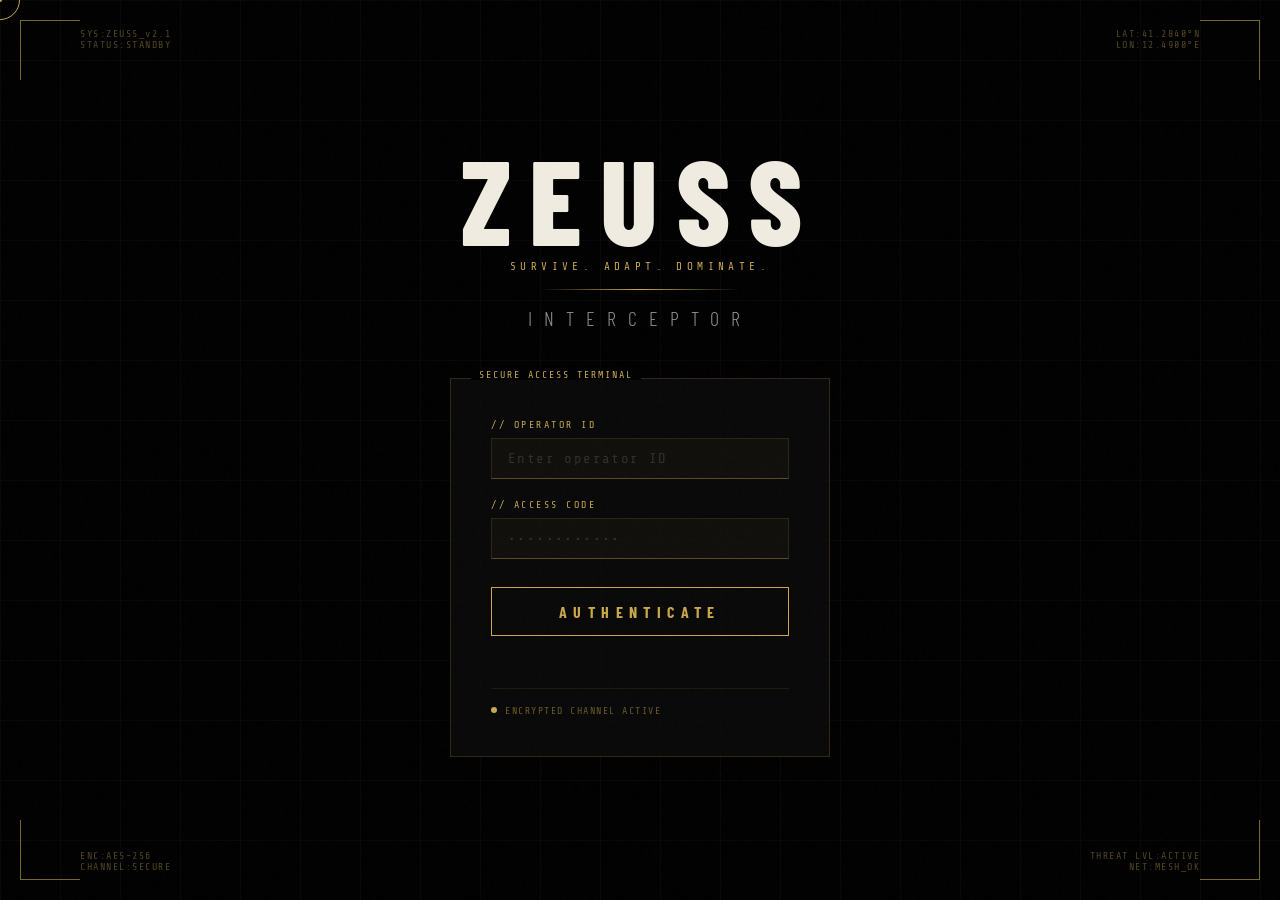
<file: index.html>
<!DOCTYPE html>
<html lang="en">
<head>
  <meta charset="UTF-8" />
  <meta name="viewport" content="width=device-width, initial-scale=1.0, maximum-scale=1.0, user-scalable=no" />
  <title>ZEUSS — PRESENTATION</title>
  <link rel="preconnect" href="https://fonts.googleapis.com">
  <link rel="preconnect" href="https://fonts.gstatic.com" crossorigin>
  <link href="https://fonts.googleapis.com/css2?family=Barlow+Condensed:wght@400;600;700;800;900&family=Barlow:wght@300;400;500;600&family=Share+Tech+Mono&display=swap" rel="stylesheet">
  <style>
    *,*::before,*::after{box-sizing:border-box;margin:0;padding:0}
    :root{
      --gold:#c9a84c;--gold-2:#f0d17a;--cyan:#51d7ff;--red:#ff4b52;--cream:#f1ece1;--bg:#030303;
      --panel:rgba(5,5,5,.78);--panel-2:rgba(8,8,8,.9);--line:rgba(201,168,76,.18);--shadow:0 24px 80px rgba(0,0,0,.42);
      --mono:'Share Tech Mono',monospace;--condensed:'Barlow Condensed',sans-serif;--body:'Barlow',sans-serif
    }
    @keyframes revealUp{0%{opacity:0;transform:translate3d(0,28px,0) scale(.985)}100%{opacity:1;transform:translate3d(0,0,0) scale(1)}}
    @keyframes revealRight{0%{opacity:0;transform:translate3d(-40px,0,0)}100%{opacity:1;transform:translate3d(0,0,0)}}
    @keyframes revealLeft{0%{opacity:0;transform:translate3d(40px,0,0)}100%{opacity:1;transform:translate3d(0,0,0)}}
    @keyframes glowShift{0%,100%{transform:translate3d(0,0,0) scale(1)}50%{transform:translate3d(12px,-16px,0) scale(1.06)}}
    @keyframes pulse{0%,100%{opacity:.22}50%{opacity:.5}}
    @keyframes scanline{0%{transform:translateY(-120%)}100%{transform:translateY(140%)}}
    @keyframes targetPulse{0%,100%{box-shadow:0 0 0 0 rgba(255,75,82,.25)}50%{box-shadow:0 0 0 14px rgba(255,75,82,0)}}
    html,body{width:100%;height:100%;background:#000;color:var(--cream);font-family:var(--body);overflow:hidden;-webkit-font-smoothing:antialiased;text-rendering:optimizeLegibility}
    body::before,body::after{content:'';position:fixed;inset:0;pointer-events:none}
    body::before{
      background:
        radial-gradient(circle at 18% 16%, rgba(201,168,76,.12), transparent 24%),
        radial-gradient(circle at 84% 72%, rgba(81,215,255,.08), transparent 22%),
        radial-gradient(circle at 70% 18%, rgba(255,75,82,.06), transparent 16%),
        linear-gradient(180deg, rgba(255,255,255,.03), transparent 28%),
        linear-gradient(120deg, rgba(255,255,255,.016) 1px, transparent 1px),
        linear-gradient(0deg, rgba(255,255,255,.016) 1px, transparent 1px);
      background-size:auto,auto,auto,auto,92px 92px,92px 92px;
      opacity:.95;
      z-index:0
    }
    body::after{
      background:radial-gradient(circle at var(--mx,50%) var(--my,50%), rgba(201,168,76,.10), transparent 20%);
      mix-blend-mode:screen;opacity:.75;z-index:0
    }
    .presentation,.slides-wrapper{position:fixed;inset:0}
    .slides-wrapper{z-index:2}
    .slide{
      position:fixed;inset:0;display:grid;place-items:center;opacity:0;pointer-events:none;overflow:auto;overscroll-behavior:contain;
      padding:clamp(22px,4vw,54px) clamp(14px,2vw,30px) 108px;transform:scale(1.015);
      transition:opacity .6s cubic-bezier(.22,.61,.36,1),transform .6s cubic-bezier(.22,.61,.36,1)
    }
    .slide::before{
      content:'';position:absolute;inset:0;z-index:0;
      background:
        linear-gradient(180deg, rgba(0,0,0,.64), rgba(0,0,0,.24) 28%, rgba(0,0,0,.72)),
        radial-gradient(circle at 12% 22%, rgba(201,168,76,.08), transparent 28%),
        radial-gradient(circle at 88% 72%, rgba(81,215,255,.06), transparent 22%);
    }
    .slide.active{opacity:1;pointer-events:auto;transform:scale(1);z-index:5}
    .slide.leaving{opacity:0;transform:scale(.985) translate3d(0,8px,0)}
    .ambient-glow,.ambient-ring,.ambient-red{position:absolute;border-radius:999px;pointer-events:none;z-index:0}
    .ambient-glow{width:min(42vw,480px);height:min(42vw,480px);top:7%;right:4%;background:radial-gradient(circle, rgba(201,168,76,.16), transparent 68%);filter:blur(12px);animation:glowShift 10s ease-in-out infinite}
    .ambient-ring{width:min(28vw,300px);height:min(28vw,300px);left:4%;bottom:7%;border:1px solid rgba(201,168,76,.15);box-shadow:inset 0 0 42px rgba(201,168,76,.05),0 0 40px rgba(201,168,76,.04)}
    .ambient-red{width:min(24vw,250px);height:min(24vw,250px);left:38%;top:8%;background:radial-gradient(circle, rgba(255,75,82,.10), transparent 70%);filter:blur(16px);animation:pulse 5.5s ease-in-out infinite}
    .slide-content{
      position:relative;z-index:2;width:min(1260px,100%);display:grid;grid-template-columns:minmax(330px,.92fr) minmax(380px,1.08fr);
      gap:clamp(18px,3vw,42px);align-items:center;perspective:1200px
    }
    .slide.reverse .slide-content{grid-template-columns:minmax(380px,1.08fr) minmax(330px,.92fr)}
    .slide.no-image .slide-content,.slide.hero .slide-content{grid-template-columns:1fr;width:min(980px,100%)}
    .slide-card,.media-card{
      position:relative;overflow:hidden;border:1px solid var(--line);background:linear-gradient(180deg, rgba(10,10,10,.66), rgba(4,4,4,.88));
      box-shadow:var(--shadow);transform-style:preserve-3d
    }
    .slide-card{border-radius:28px;padding:clamp(22px,3vw,34px);animation:revealRight .85s cubic-bezier(.22,.61,.36,1) both}
    .slide.reverse .slide-card{animation-name:revealLeft}
    .media-card{min-height:min(72vh,720px);border-radius:30px;animation:revealUp .95s cubic-bezier(.22,.61,.36,1) both}
    .slide-card::before,.media-card::before{content:'';position:absolute;inset:0;background:linear-gradient(180deg, rgba(255,255,255,.06), transparent 22%);pointer-events:none}
    .slide-card::after{content:'';position:absolute;inset:0;background:linear-gradient(120deg, transparent 0%, rgba(255,255,255,.045) 45%, transparent 60%);transform:translateX(-120%);transition:transform .85s cubic-bezier(.22,.61,.36,1);pointer-events:none}
    .slide.active .slide-card::after{transform:translateX(120%)}
    .eyebrow{display:inline-flex;align-items:center;gap:10px;margin-bottom:12px;font-family:var(--mono);font-size:clamp(10px,1vw,13px);letter-spacing:.24em;text-transform:uppercase;color:rgba(240,209,122,.98)}
    .eyebrow::before{content:'';width:28px;height:1px;background:linear-gradient(90deg, transparent, var(--gold))}
    h1,h2{font-family:var(--condensed);font-weight:900;letter-spacing:.06em;line-height:.98;text-transform:uppercase;color:var(--cream);text-wrap:balance}
    h1{font-size:clamp(48px,9vw,102px);margin-bottom:16px;text-align:center}
    h2{font-size:clamp(34px,5.2vw,70px);margin-bottom:14px}
    .accent-red{color:var(--red)} .accent-cyan{color:var(--cyan)} .accent-gold{color:var(--gold-2)}
    .subtitle{font-family:var(--mono);font-size:clamp(11px,1.2vw,14px);line-height:1.6;letter-spacing:.16em;text-transform:uppercase;color:rgba(240,209,122,.98);margin-bottom:16px}
    .description,.bullet-list,.metric-grid{font-size:clamp(15px,1.6vw,18px);line-height:1.68;color:rgba(241,236,225,.92)}
    .divider{width:74px;height:1px;background:linear-gradient(90deg,var(--gold),transparent);margin:14px 0 16px}
    .bullet-list{list-style:none;display:grid;gap:10px}
    .bullet-list.compact{gap:8px}
    .bullet-list li{position:relative;padding-left:18px}
    .bullet-list li::before{content:'';position:absolute;left:0;top:.68em;width:7px;height:7px;border-radius:999px;background:var(--gold);box-shadow:0 0 14px rgba(201,168,76,.3)}
    .metric-grid{display:grid;grid-template-columns:repeat(2,minmax(0,1fr));gap:10px 12px;margin-top:4px}
    .metric{padding:12px 13px;border-radius:16px;border:1px solid rgba(255,255,255,.08);background:linear-gradient(180deg, rgba(255,255,255,.025), rgba(255,255,255,.01))}
    .metric strong{display:block;font-family:var(--mono);font-size:11px;letter-spacing:.18em;color:rgba(240,209,122,.95);margin-bottom:6px;text-transform:uppercase}
    .media-card img{position:absolute;inset:0;width:100%;height:100%;object-fit:cover;transform:scale(1.02);transition:transform .8s cubic-bezier(.22,.61,.36,1), filter .5s ease;filter:brightness(.72) contrast(1.04) saturate(.96)}
    .media-card::after{
      content:'';position:absolute;inset:0;z-index:1;
      background:
        linear-gradient(180deg, rgba(0,0,0,.08), rgba(0,0,0,.42) 56%, rgba(0,0,0,.76)),
        linear-gradient(135deg, rgba(201,168,76,.18), transparent 22%, transparent 76%, rgba(81,215,255,.12))
    }
    .scanline{position:absolute;inset:-22% 0 auto 0;height:30%;background:linear-gradient(180deg, transparent, rgba(255,255,255,.07), transparent);mix-blend-mode:screen;animation:scanline 6s linear infinite;z-index:2;pointer-events:none}
    .target-lock{
      position:absolute;right:24px;top:24px;z-index:2;width:58px;height:58px;border-radius:999px;border:1px solid rgba(255,75,82,.45);
      animation:targetPulse 2.6s ease-out infinite
    }
    .target-lock::before,.target-lock::after{content:'';position:absolute;inset:10px;border-radius:999px;border:1px solid rgba(255,75,82,.3)}
    .media-caption{position:absolute;left:18px;right:18px;bottom:18px;z-index:3;display:flex;justify-content:space-between;gap:12px;align-items:end;font-family:var(--mono);font-size:11px;letter-spacing:.14em;color:rgba(241,236,225,.88);text-transform:uppercase}
    .media-tag{display:inline-flex;align-items:center;gap:8px;padding:8px 10px;border-radius:999px;background:rgba(4,4,4,.58);border:1px solid rgba(255,255,255,.1)}
    .media-tag::before{content:'';width:7px;height:7px;border-radius:999px;background:var(--gold);box-shadow:0 0 12px rgba(201,168,76,.45);animation:pulse 2.2s ease-in-out infinite}
    .hero .slide-card{text-align:center;padding:clamp(34px,5vw,58px);background:linear-gradient(180deg, rgba(0,0,0,.48), rgba(5,5,5,.8))}
    .hero .subtitle,.hero .description{max-width:820px;margin-left:auto;margin-right:auto}
    .hero .divider{margin-left:auto;margin-right:auto;background:linear-gradient(90deg, transparent, var(--gold), var(--red), transparent)}
    .hero-media{position:absolute;inset:0;z-index:1;overflow:hidden}
    .hero-media video,.hero-media img{position:absolute;inset:0;width:100%;height:100%;object-fit:cover;filter:brightness(.42) contrast(1.08) saturate(.92)}
    .hero h1{ text-shadow:0 0 38px rgba(201,168,76,.18), 0 0 80px rgba(255,75,82,.08)}
    .deck-divider .slide-card{text-align:center}
    .kicker-strip{display:flex;flex-wrap:wrap;gap:10px;margin-top:8px}
    .kicker-strip span{padding:8px 11px;border-radius:999px;border:1px solid rgba(255,255,255,.08);background:rgba(255,255,255,.03);font-family:var(--mono);font-size:10px;letter-spacing:.15em;text-transform:uppercase}
    .nav-buttons,.float-nav,.status,.page-counter,.scroll-hint,.loading{position:fixed;z-index:30;font-family:var(--mono)}
    .nav-buttons{left:50%;bottom:18px;transform:translateX(-50%);display:flex;gap:10px;padding:7px;border-radius:999px;border:1px solid rgba(201,168,76,.16);background:rgba(0,0,0,.55);backdrop-filter:blur(10px);box-shadow:0 12px 30px rgba(0,0,0,.32)}
    .nav-btn,.float-btn{cursor:pointer;color:var(--gold);border:1px solid rgba(201,168,76,.24);background:linear-gradient(180deg, rgba(255,255,255,.02), rgba(201,168,76,.08));transition:transform .2s ease,border-color .2s ease,background .2s ease}
    .nav-btn{padding:12px 18px;min-width:116px;border-radius:999px;letter-spacing:.18em;font-size:11px}
    .nav-btn:hover,.float-btn:hover{transform:translateY(-2px);border-color:var(--gold);background:linear-gradient(180deg, rgba(201,168,76,.18), rgba(201,168,76,.1))}
    .float-nav{right:16px;top:16px;display:flex;flex-direction:column;gap:10px}
    .float-btn{width:52px;height:52px;border-radius:16px;font-size:10px;letter-spacing:.12em;display:grid;place-items:center;text-align:center;line-height:1.12}
    .status{left:18px;bottom:20px;font-size:10px;letter-spacing:.12em;color:rgba(201,168,76,.6);line-height:1.55}
    .page-counter{right:20px;bottom:22px;font-size:11px;letter-spacing:.16em;color:rgba(201,168,76,.66);text-align:right}
    .scroll-hint{left:50%;bottom:84px;transform:translateX(-50%);font-size:10px;letter-spacing:.24em;color:rgba(201,168,76,.40);pointer-events:none}
    .loading{inset:0;display:grid;place-items:center;background:#000;letter-spacing:.2em}
    .loading.hidden{display:none}
    #particleCanvas{position:fixed;inset:0;z-index:1;pointer-events:none;opacity:.28;mix-blend-mode:screen}
    .mobile-only{display:none}
    @media (max-width:980px){
      .slide-content,.slide.reverse .slide-content{grid-template-columns:1fr}
      .slide-card,.slide.reverse .slide-card,.media-card{animation-name:revealUp}
    }
    @media (max-width:768px){
      html,body{overflow:hidden}
      body::before{background:
        radial-gradient(circle at 16% 12%, rgba(201,168,76,.10), transparent 24%),
        radial-gradient(circle at 84% 72%, rgba(81,215,255,.06), transparent 20%),
        linear-gradient(180deg, rgba(255,255,255,.025), transparent 26%)
      }
      .slide{place-items:start center;padding:14px 10px 106px}
      .slide::before{background:linear-gradient(180deg, rgba(0,0,0,.7), rgba(0,0,0,.25) 22%, rgba(0,0,0,.76)), radial-gradient(circle at 12% 10%, rgba(201,168,76,.06), transparent 26%)}
      .slide-content,.slide.reverse .slide-content,.slide.no-image .slide-content,.slide.hero .slide-content{width:min(100%,520px);gap:12px}
      .slide-card{order:2;padding:16px 14px 16px;border-radius:22px;background:linear-gradient(180deg, rgba(8,8,8,.82), rgba(3,3,3,.94))}
      .media-card{order:1;min-height:unset;aspect-ratio:1/1.02;border-radius:22px}
      .media-card img{filter:brightness(.84) contrast(1.02) saturate(.94)}
      h1{font-size:clamp(34px,13vw,56px)}
      h2{font-size:clamp(26px,9vw,40px);margin-bottom:10px}
      .eyebrow{font-size:9px;letter-spacing:.16em;margin-bottom:9px}
      .subtitle{font-size:10px;letter-spacing:.10em;line-height:1.45;margin-bottom:10px}
      .description,.bullet-list,.metric-grid{font-size:14px;line-height:1.56}
      .bullet-list{gap:7px}
      .bullet-list li{padding-left:15px}
      .metric-grid{grid-template-columns:1fr;gap:8px}
      .metric{padding:11px 12px;border-radius:14px}
      .divider{width:54px;margin:11px 0 13px}
      .media-caption{left:12px;right:12px;bottom:12px;font-size:9px;letter-spacing:.08em}
      .media-caption span:last-child{display:none}
      .scanline,.ambient-red{display:none}
      .ambient-glow{width:54vw;height:54vw;top:4%}
      .ambient-ring{display:none}
      .float-nav{top:auto;bottom:70px;right:10px}
      .float-btn{width:44px;height:44px;border-radius:12px;font-size:8px}
      .nav-buttons{bottom:10px;width:calc(100% - 20px);justify-content:center;padding:6px}
      .nav-btn{min-width:0;flex:1;padding:11px 10px;font-size:10px}
      .status,.page-counter{bottom:72px;font-size:9px}
      .status{left:10px}.page-counter{right:10px}
      .scroll-hint{display:none}
      .mobile-only{display:block}
    }
    @media (prefers-reduced-motion:reduce){
      *,*::before,*::after{animation:none!important;transition:none!important;scroll-behavior:auto!important}
    }
  </style>
</head>
<body>
<div class="loading" id="loading"><div><div style="margin-bottom:18px;text-align:center;">LOADING PRESENTATION</div><div style="font-size:12px;color:rgba(201,168,76,.65);text-align:center;">● ● ●</div></div></div>
<div class="presentation"><div class="slides-wrapper" id="slidesWrapper"></div></div>

<div class="nav-buttons">
  <button class="nav-btn" id="prev">← PREV</button>
  <button class="nav-btn" id="next">NEXT →</button>
</div>
<div class="float-nav">
  <button class="float-btn" id="first-slide" title="Go to first slide">⇤<br>FIRST</button>
  <button class="float-btn" id="logout" title="Exit">🚪<br>EXIT</button>
</div>
<div class="status"><div><span style="color:var(--gold)">●</span> SYSTEM</div><div><span style="color:var(--gold)">●</span> ACTIVE</div></div>
<div class="page-counter"><span id="current-page">1</span> / <span id="total-pages">1</span></div>
<div class="scroll-hint">SCROLL OR SWIPE TO NAVIGATE</div>
<canvas id="particleCanvas"></canvas>

<script>
const SESSION_KEY='zeuss_auth';
if(sessionStorage.getItem(SESSION_KEY)!=='true'){ window.location.href='login.html'; }

const isMobile = matchMedia('(max-width: 768px)').matches || matchMedia('(pointer: coarse)').matches;
const prefersReducedMotion = matchMedia('(prefers-reduced-motion: reduce)').matches;
let currentSlide=0,totalSlides=0,isTransitioning=false,lastScrollTime=0;
const scrollDebounce=isMobile?420:320;
const slidesWrapper=document.getElementById('slidesWrapper');

const slideDeck = [
  {
    type:'hero',
    title:'ZEUSS',
    eyebrow:'Next Generation Interceptor System',
    subtitle:'Survive. Adapt. Dominate.',
    description:'Aggressive v2 presentation with a tighter second part, stronger visual language, better mobile readability, and lighter interactions for smoother performance.',
    video:'assets/videos/zeusz-demo.mp4'
  },
  {
    title:'INTERCEPTOR',
    eyebrow:'Core Overview',
    subtitle:'ZEUSS is a next-generation autonomous system designed to detect, track, and neutralize aerial threats in real time.',
    description:'The deck now lands harder: shorter copy, more aggressive pacing, cleaner mobile cards, and appended PDF slides rebuilt in responsive HTML.',
    image:null
  },
  {
    title:'MODERN AERIAL THREATS',
    eyebrow:'Threat Landscape',
    subtitle:'Shahed-class drones • Speed: ~165 km/h • Low altitude • Hard to detect',
    description:'Low-cost drones can bypass traditional layers and force expensive responses.',
    image:'assets/images/img36.jpg',
    imagePos:'left',
    tag:'Current slide deck'
  },
  {
    title:'INEFFICIENCY OF TRADITIONAL DEFENCE',
    eyebrow:'Problem',
    subtitle:'High cost per interception • Slow response time • Limited coverage',
    description:'A $20,000 drone cannot keep triggering a $1M reaction.',
    image:'assets/images/img41.jpg',
    imagePos:'right',
    tag:'Current slide deck'
  },
  {
    title:'ZEUSS SYSTEM ARCHITECTURE',
    eyebrow:'Architecture',
    subtitle:'Detection network • AI intelligence • Tracking • Autonomous interceptor',
    description:'One scalable stack connecting detection, intelligence, and strike.',
    image:'assets/images/img47.jpg',
    imagePos:'left',
    tag:'Current slide deck'
  },
  {
    title:'DETECTION → TRACKING → INTERCEPTION',
    eyebrow:'Workflow',
    subtitle:'Acoustic detection • AI classification • Trajectory prediction • Automatic launch',
    description:'ZEUSS does not wait. It predicts, locks, and moves first.',
    image:'assets/images/img53.jpg',
    imagePos:'right',
    tag:'Current slide deck'
  },
  {
    title:'400 KM/H SPEED',
    eyebrow:'Velocity',
    subtitle:'Built to reach the threat before the threat reaches its objective.',
    description:'',
    image:'assets/images/img58.jpg',
    imagePos:'left',
    tag:'Current slide deck'
  },
  {
    title:'TECHNICAL OVERVIEW',
    eyebrow:'Capabilities',
    bullets:['400 km/h top speed','2 kg payload','29 minutes endurance (+15)','Autonomous AI mode','Manual control','Sentinel mode','Mesh mode'],
    compact:true,
    image:'assets/images/img63.jpg',
    imagePos:'right',
    tag:'Current slide deck'
  },
  {
    title:'TARGETING SYSTEM',
    eyebrow:'Smart Detection & Lock',
    bullets:['Acoustic signature recognition','AI-based classification','Real-time tracking','Target lock & follow','Manual sentinel support'],
    compact:true,
    image:'assets/images/img68.jpg',
    imagePos:'left',
    tag:'Current slide deck'
  },
  {
    title:'INTERCEPTION',
    eyebrow:'Active Neutralization',
    bullets:['High-speed interception','Direct engagement','Payload-based neutralization'],
    compact:true,
    description:'ZEUSS physically reaches the target and ends the threat.',
    image:'assets/images/img74.jpg',
    imagePos:'right',
    tag:'Current slide deck'
  },
  {
    title:'COMPETITIVE ADVANTAGE',
    eyebrow:'Why ZEUSS Wins',
    bullets:['Faster than target drones','Low-cost interception','Scalable system','Rapid deployment','Passive detection capability'],
    compact:true,
    image:'assets/images/img79.jpg',
    imagePos:'left',
    tag:'Current slide deck'
  },
  {
    title:'DEPLOYMENT',
    eyebrow:'Applications',
    bullets:['Coastal defense','Critical infrastructure','Military bases','Town building protection','Ports & strategic assets'],
    compact:true,
    description:'ZEUSS turns defense from reactive to active.',
    image:null
  },
  {
    title:'BUILT TO INTERCEPT. DESIGNED TO WIN.',
    eyebrow:'Closing Core Deck',
    subtitle:'',
    description:'',
    image:'assets/images/img89.jpg',
    imagePos:'left',
    tag:'Current slide deck'
  },

  { dividerTitle:'Extended PDF Deck — Rebuilt & Tightened' },

  {
    title:'WHERE OTHERS FAIL, <span class="accent-red">ZEUSS</span> SURVIVES',
    eyebrow:'PDF Rebuild / Page 2',
    subtitle:'Survival is the differentiator.',
    bullets:['Operates when conditions break conventional systems','Designed for continuity under extreme stress','Positioned as the last platform still active'],
    compact:true,
    image:'zeuss_pdf_page_2.jpg',
    imagePos:'right',
    tag:'PDF page 2'
  },
  {
    title:'BUILT FOR THE <span class="accent-red">IMPOSSIBLE</span>',
    eyebrow:'PDF Rebuild / Page 3',
    subtitle:'Fire. Water. Electronic warfare.',
    bullets:['Survivability up to 60 s @ 600–900 °C','Ceramic + intumescent shielding optional','BWF PROTEC shield','Onboard thermal camera','Vision through smoke','Operates in burning structures'],
    compact:true,
    image:'zeuss_pdf_page_3.jpg',
    imagePos:'left',
    tag:'PDF page 3'
  },
  {
    title:'TOTAL CONTROL. <span class="accent-cyan">ANYWHERE.</span>',
    eyebrow:'PDF Rebuild / Page 4',
    bullets:['Encrypted SDR mesh link','Immune to jammers','Remote operation from command center','Autonomous missions support','HD + thermal live video','1.2 km recognition, targets & follow'],
    compact:true,
    image:'zeuss_pdf_page_4.jpg',
    imagePos:'right',
    tag:'PDF page 4'
  },
  {
    title:'CONTROL STACK',
    eyebrow:'PDF Rebuild / Page 4',
    bullets:['Multi-drone coordination via mesh','Over-the-air secure updates','Fail-safe return on signal loss','Map-based mission planning software'],
    compact:true,
    description:'This slide was separated to avoid overlong text and improve mobile legibility.',
    image:'zeuss_pdf_page_4.jpg',
    imagePos:'left',
    tag:'PDF page 4 / detail'
  },
  {
    title:'PATENTED <span class="accent-cyan">WAVE MESH LINK</span>',
    eyebrow:'PDF Rebuild / Page 5',
    bullets:['Medium: acoustic waves','Underwater range up to 8 km (tested, LoS)','~1000 bit/sec throughput','Up to 16 self-healing mesh nodes','End-to-end encryption','Anti-jamming & spoofing resistant'],
    compact:true,
    image:'zeuss_pdf_page_5.jpg',
    imagePos:'left',
    tag:'PDF page 5'
  },
  {
    title:'AI VISION <span class="accent-red">MULTITARGET</span>',
    eyebrow:'PDF Rebuild / Page 6',
    bullets:['1.2 km ultra-long-range recognition','Up to 50 target recognition','Continuous moving-target tracking','Adaptive lock-on tracking','8x digital zoom','500 m human recognition'],
    compact:true,
    image:'zeuss_pdf_page_6.jpg',
    imagePos:'right',
    tag:'PDF page 6'
  },
  {
    title:'CORE DATA',
    eyebrow:'PDF Rebuild / Page 7',
    metrics:[
      ['Weight','Micro Scout: 380–450 g • payload ≤150 g'],
      ['Thunder','2.5 kg • payload 1.8 kg'],
      ['Size','40 × 30 × 15 cm'],
      ['Endurance','32 min air • 9–12 min water'],
      ['Max speed','60 km/h air • 5 km/h water'],
      ['Transition','Air ↔ Water in 3–7 sec']
    ],
    image:'zeuss_pdf_page_7.jpg',
    imagePos:'left',
    tag:'PDF page 7'
  },
  {
    title:'CORE DATA / SYSTEM',
    eyebrow:'PDF Rebuild / Page 7',
    metrics:[
      ['Sensors','Thermal camera onboard'],
      ['Protection','IP68 • depth up to 8 m'],
      ['Comms','8–16 km mesh network'],
      ['Navigation','GPS + IMU + ToF sensors'],
      ['Camera stack','HD + thermal + infrared scanner'],
      ['Material','Carbon fiber + ceramic fire shield']
    ],
    image:'zeuss_pdf_page_7.jpg',
    imagePos:'right',
    tag:'PDF page 7 / system'
  },
  {
    title:'CORE DATA / CONTROL',
    eyebrow:'PDF Rebuild / Page 7',
    bullets:['Remote / semi-autonomous / fully autonomous modes','Auto-return, auto-landing, obstacle avoidance','Helmet-backpack takeoff and landing','Sentinel platform'],
    compact:true,
    description:'Heavy data was split into three faster slides so it reads cleanly on phones.',
    image:'zeuss_pdf_page_7.jpg',
    imagePos:'left',
    tag:'PDF page 7 / control'
  },
  {
    title:'SENTINEL <span class="accent-cyan">MODE</span>',
    eyebrow:'PDF Rebuild / Page 8',
    bullets:['5 km sentinel coverage','Early detection and prevention of ground-based assaults','Never sleeps','1.8 kg payload','Anti-pirate interception','100% autonomous'],
    compact:true,
    image:'zeuss_pdf_page_8.jpg',
    imagePos:'right',
    tag:'PDF page 8'
  },
  {
    title:'<span class="accent-red">FIREPROOF.</span> <span class="accent-cyan">WATERPROOF.</span> BATTLEPROOF.',
    eyebrow:'PDF Rebuild / Page 9',
    subtitle:'A pure impact slide kept intentionally short.',
    description:'The message now hits harder and clears faster on mobile.',
    image:'zeuss_pdf_page_9.jpg',
    imagePos:'left',
    tag:'PDF page 9'
  },
  {
    title:'UNJAMMABLE COMMUNICATIONS',
    eyebrow:'PDF Rebuild / Page 10',
    bullets:['Proprietary SDR geometric modulation','Resilient to jamming & spoofing','Encrypted self-healing mesh network','Dynamic frequency hopping','Reliable command center control'],
    compact:true,
    image:'zeuss_pdf_page_10.jpg',
    imagePos:'right',
    tag:'PDF page 10'
  },
  {
    title:'COMMUNICATION RESILIENCE',
    eyebrow:'PDF Rebuild / Page 10',
    bullets:['Adaptive spectrum','Multi-path redundancy','Self-healing swarm','Real-time telemetry','Seamless handover'],
    compact:true,
    image:'zeuss_pdf_page_10.jpg',
    imagePos:'left',
    tag:'PDF page 10 / resilience'
  },
  {
    title:'FROM SKY TO SEA IN SECONDS',
    eyebrow:'PDF Rebuild / Page 11',
    subtitle:'Fast transition. One platform. Two domains.',
    description:'',
    image:'zeuss_pdf_page_11.jpg',
    imagePos:'left',
    tag:'PDF page 11'
  },
  {
    title:'ONE DRONE, TWO WORLDS',
    eyebrow:'PDF Rebuild / Page 12',
    bullets:['Air ↔ Water transform in 3 s','Waterproof IP68','Depth up to 8 m','Takeoff and landing from water','Dual propulsion thrusters'],
    compact:true,
    image:'zeuss_pdf_page_12.jpg',
    imagePos:'right',
    tag:'PDF page 12'
  },
  {
    title:'UNDERWATER LINK',
    eyebrow:'PDF Rebuild / Page 12',
    bullets:['Encrypted mesh underwater','Patented ultrasonic acoustic mesh','Works as relay antenna','Real-time underwater data exchange'],
    compact:true,
    image:'zeuss_pdf_page_12.jpg',
    imagePos:'left',
    tag:'PDF page 12 / underwater'
  },
  {
    title:'RUN IF YOU WANT. <span class="accent-red">ZEUSS WON’T STOP.</span>',
    eyebrow:'PDF Rebuild / Page 13',
    subtitle:'Aggressive pursuit slide.',
    description:'Shorter copy here keeps the impact visual-first instead of text-heavy.',
    image:'zeuss_pdf_page_13.jpg',
    imagePos:'right',
    tag:'PDF page 13'
  },
  {
    title:'ZEUSS EXOSYSTEM',
    eyebrow:'PDF Rebuild / Page 14',
    bullets:['Fire extinguisher ball launcher','Helmet dock','Backpack charger','Portable control system','Sentinel dock'],
    compact:true,
    image:'zeuss_pdf_page_14.jpg',
    imagePos:'left',
    tag:'PDF page 14'
  },
  {
    title:'ZEUSS — BEYOND LIMITS',
    eyebrow:'PDF Rebuild / Page 15',
    subtitle:'Patent technology made in UAE',
    description:'Final closer rebuilt as a cleaner impact frame with stronger hierarchy on mobile.',
    image:'zeuss_pdf_page_15.jpg',
    imagePos:'right',
    tag:'PDF page 15'
  }
];

function createBulletList(items, compact){
  if(!items || !items.length) return '';
  return `<ul class="bullet-list ${compact ? 'compact' : ''}">${items.map(item => `<li>${item}</li>`).join('')}</ul>`;
}
function createMetricGrid(metrics){
  if(!metrics || !metrics.length) return '';
  return `<div class="metric-grid">${metrics.map(([k,v]) => `<div class="metric"><strong>${k}</strong>${v}</div>`).join('')}</div>`;
}
function renderDividerSlide(title){
  return `
  <div class="slide no-image deck-divider">
    <div class="ambient-glow"></div><div class="ambient-ring"></div><div class="ambient-red"></div>
    <div class="slide-content">
      <article class="slide-card">
        <div class="eyebrow">Extended Presentation</div>
        <h2>${title}</h2>
        <div class="divider"></div>
        <div class="description">The second half was re-paced into shorter sections for cleaner mobile reading, harder visual impact, and faster progression.</div>
        <div class="kicker-strip"><span>Shorter copy</span><span>More aggressive</span><span>Mobile-first</span><span>Lighter interactions</span></div>
      </article>
    </div>
  </div>`;
}
function renderSlide(slide,index){
  if(slide.dividerTitle) return renderDividerSlide(slide.dividerTitle);
  const hasImage=!!slide.image;
  const reverse=slide.imagePos==='left';
  const slideClasses=['slide', slide.type==='hero'?'hero':'', !hasImage?'no-image':'', reverse?'reverse':''].filter(Boolean).join(' ');
  const titleTag=slide.type==='hero'?'h1':'h2';
  const textContent = `
    <article class="slide-card" data-tilt>
      ${slide.eyebrow ? `<div class="eyebrow">${slide.eyebrow}</div>` : ''}
      <${titleTag}>${slide.title}</${titleTag}>
      ${slide.subtitle ? `<div class="subtitle">${slide.subtitle}</div>` : ''}
      ${(slide.subtitle || slide.description || slide.bullets || slide.metrics) ? '<div class="divider"></div>' : ''}
      ${slide.description ? `<div class="description">${slide.description}</div>` : ''}
      ${createBulletList(slide.bullets, slide.compact)}
      ${createMetricGrid(slide.metrics)}
    </article>`;
  const mediaContent = hasImage ? `
    <figure class="media-card" data-tilt>
      <img src="${slide.image}" alt="${String(slide.title).replace(/<[^>]+>/g,'')}">
      ${!isMobile ? '<div class="scanline"></div>' : ''}
      ${index > 12 && !isMobile ? '<div class="target-lock"></div>' : ''}
      <figcaption class="media-caption">
        <span class="media-tag">${slide.tag || `Slide ${index+1}`}</span>
        <span>visual reference</span>
      </figcaption>
    </figure>` : '';
  if(slide.type==='hero'){
    return `
    <div class="${slideClasses}">
      <div class="hero-media">${slide.video ? `<video autoplay muted loop playsinline><source src="${slide.video}" type="video/mp4"></video>` : ''}</div>
      <div class="ambient-glow"></div><div class="ambient-ring"></div><div class="ambient-red"></div>
      <div class="slide-content">${textContent}</div>
    </div>`;
  }
  return `
  <div class="${slideClasses}">
    <div class="ambient-glow"></div><div class="ambient-ring"></div><div class="ambient-red"></div>
    <div class="slide-content">${reverse ? mediaContent + textContent : textContent + mediaContent}</div>
  </div>`;
}

function loadSlides(){
  slidesWrapper.innerHTML = slideDeck.map(renderSlide).join('');
  totalSlides = document.querySelectorAll('.slide').length;
  document.getElementById('total-pages').textContent = totalSlides;
  document.querySelectorAll('.slide')[0]?.classList.add('active');
  document.getElementById('loading').classList.add('hidden');
  setupEventListeners();
  if(!isMobile && !prefersReducedMotion) setupTilt();
}

function showSlide(nextIndex){
  if(isTransitioning || nextIndex<0 || nextIndex>=totalSlides || nextIndex===currentSlide) return;
  isTransitioning = true;
  const slides = document.querySelectorAll('.slide');
  slides[currentSlide]?.classList.remove('active');
  slides[currentSlide]?.classList.add('leaving');
  setTimeout(()=>slides[currentSlide]?.classList.remove('leaving'), 620);
  slides[nextIndex]?.classList.add('active');
  currentSlide = nextIndex;
  document.getElementById('current-page').textContent = currentSlide + 1;
  burstParticles();
  setTimeout(()=>{ isTransitioning = false; }, 620);
}

function setupEventListeners(){
  document.getElementById('next').addEventListener('click',()=>showSlide(currentSlide+1));
  document.getElementById('prev').addEventListener('click',()=>showSlide(currentSlide-1));
  document.getElementById('first-slide').addEventListener('click',()=>showSlide(0));
  document.getElementById('logout').addEventListener('click',()=>{ sessionStorage.removeItem(SESSION_KEY); window.location.href='login.html'; });

  document.addEventListener('keydown',e=>{
    if(e.key==='ArrowRight' || e.key===' '){ e.preventDefault(); showSlide(currentSlide+1); }
    if(e.key==='ArrowLeft'){ e.preventDefault(); showSlide(currentSlide-1); }
  });

  document.addEventListener('wheel',e=>{
    const now = Date.now();
    if(now-lastScrollTime<scrollDebounce) return;
    lastScrollTime = now;
    showSlide(currentSlide + (e.deltaY>0 ? 1 : -1));
  }, {passive:true});

  let touchStartY=0,touchStartX=0;
  document.addEventListener('touchstart',e=>{
    touchStartY = e.touches[0].clientY;
    touchStartX = e.touches[0].clientX;
  }, {passive:true});
  document.addEventListener('touchend',e=>{
    const touchEndY=e.changedTouches[0].clientY;
    const touchEndX=e.changedTouches[0].clientX;
    const diffY=touchStartY-touchEndY;
    const diffX=Math.abs(touchStartX-touchEndX);
    const now=Date.now();
    if(Math.abs(diffY)>48 && diffX<90 && now-lastScrollTime>=scrollDebounce){
      lastScrollTime = now;
      showSlide(currentSlide + (diffY>0 ? 1 : -1));
    }
  }, {passive:true});
}

// Lighter particle system
const canvas = document.getElementById('particleCanvas');
const ctx = canvas.getContext('2d', { alpha:true });
let particles=[], rafMouse=null;
function resizeCanvas(){ canvas.width=innerWidth; canvas.height=innerHeight; }
resizeCanvas();
addEventListener('resize', resizeCanvas);

class Particle{
  constructor(x,y,vx,vy,size,life){ this.x=x; this.y=y; this.vx=vx; this.vy=vy; this.size=size; this.life=life; }
  update(){ this.x+=this.vx; this.y+=this.vy; this.vy+=0.02; this.life-=0.018; }
  draw(){
    ctx.fillStyle=`rgba(201,168,76,${Math.max(this.life,0)*0.22})`;
    ctx.beginPath(); ctx.arc(this.x,this.y,this.size,0,Math.PI*2); ctx.fill();
  }
}
function burstParticles(){
  if(isMobile || prefersReducedMotion) return;
  const count = 10;
  for(let i=0;i<count;i++){
    particles.push(new Particle(innerWidth*(.25+Math.random()*.5), innerHeight*(.2+Math.random()*.45), (Math.random()-.5)*2, (Math.random()-.5)*2, Math.random()*1.8+.8, 1));
  }
}
function animateParticles(){
  ctx.clearRect(0,0,canvas.width,canvas.height);
  particles = particles.filter(p=>p.life>0);
  for(const p of particles){ p.update(); p.draw(); }
  requestAnimationFrame(animateParticles);
}
if(!isMobile && !prefersReducedMotion){
  animateParticles();
  window.addEventListener('mousemove', e => {
    document.body.style.setProperty('--mx', `${e.clientX}px`);
    document.body.style.setProperty('--my', `${e.clientY}px`);
    if(rafMouse) return;
    rafMouse = requestAnimationFrame(()=>{
      if(Math.random()>.7 && particles.length<80){
        particles.push(new Particle(e.clientX, e.clientY, (Math.random()-.5)*1.2, (Math.random()-.5)*1.2, Math.random()*1.3+.5, .7));
      }
      rafMouse = null;
    });
  }, {passive:true});
} else {
  canvas.style.display='none';
}

function setupTilt(){
  document.querySelectorAll('[data-tilt]').forEach(el=>{
    const slide = el.closest('.slide');
    let frame = null;
    function reset(){ el.style.transform = 'perspective(1200px) rotateX(0deg) rotateY(0deg) translate3d(0,0,0)'; }
    slide?.addEventListener('mousemove', e=>{
      if(!slide.classList.contains('active')) return;
      if(frame) return;
      frame = requestAnimationFrame(()=>{
        const r = el.getBoundingClientRect();
        const x = (e.clientX - r.left) / r.width - .5;
        const y = (e.clientY - r.top) / r.height - .5;
        el.style.transform = `perspective(1200px) rotateX(${(-y*5).toFixed(2)}deg) rotateY(${(x*7).toFixed(2)}deg) translate3d(${(x*6).toFixed(2)}px, ${(y*6).toFixed(2)}px, 0)`;
        frame = null;
      });
    }, {passive:true});
    slide?.addEventListener('mouseleave', reset);
    reset();
  });
}

loadSlides();
</script>
</body>
</html>
</file>
